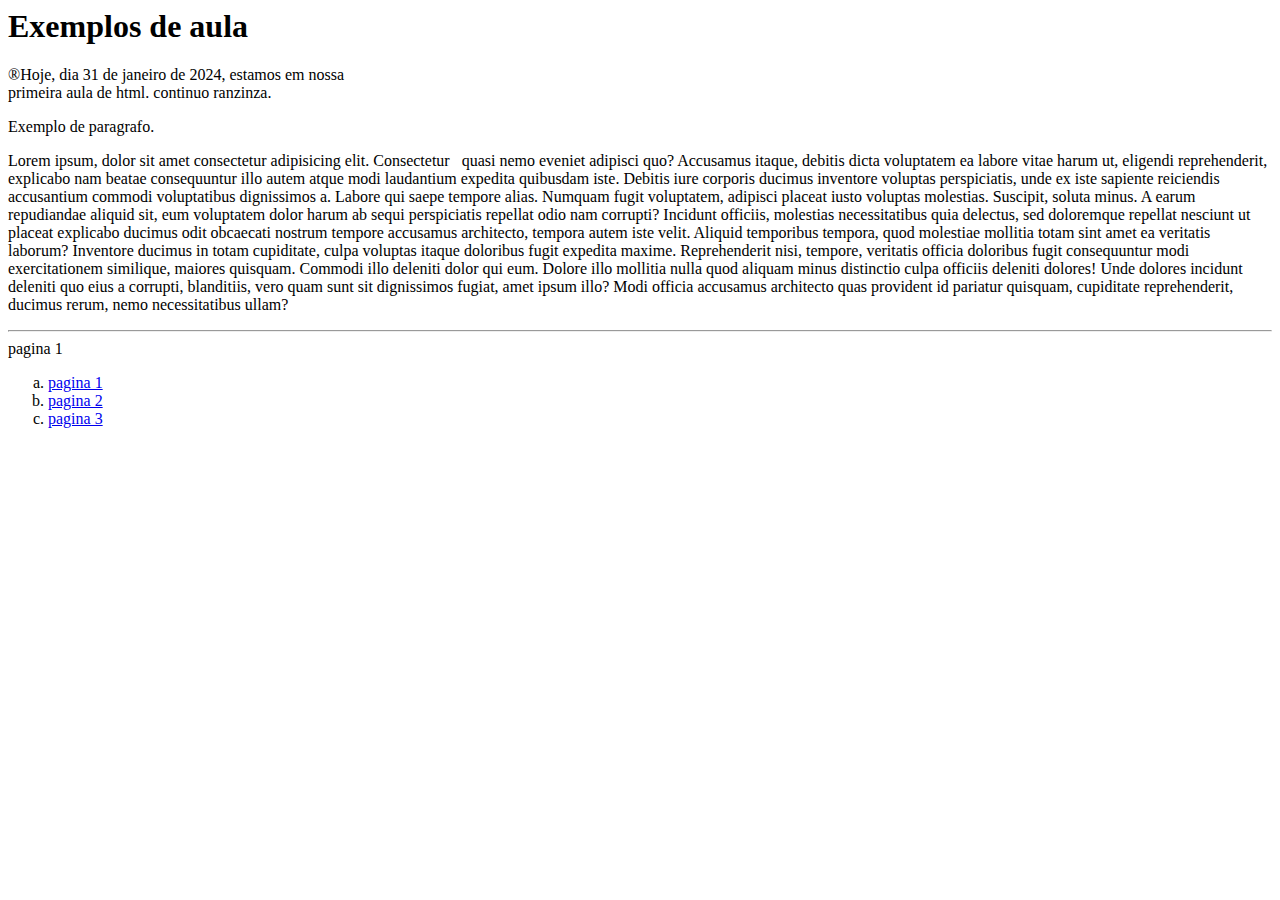
<file: projeto1/index.html>
<html>
    <head>
        <title>Aula 1</title>
    </head>
    <body>
        <h1>Exemplos de aula </h1>
        <p>&reg;Hoje, dia 31 de janeiro de 2024, estamos em nossa <br> primeira aula de html. continuo ranzinza. </p>
        <p>Exemplo de paragrafo.</p>
        <p>Lorem ipsum, dolor sit amet consectetur adipisicing elit. Consectetur &nbsp; quasi nemo eveniet adipisci quo? Accusamus itaque, debitis dicta voluptatem ea labore vitae harum ut, eligendi reprehenderit, explicabo nam beatae consequuntur illo autem atque modi laudantium expedita quibusdam iste. Debitis iure corporis ducimus inventore voluptas perspiciatis, unde ex iste sapiente reiciendis accusantium commodi voluptatibus dignissimos a. Labore qui saepe tempore alias. Numquam fugit voluptatem, adipisci placeat iusto voluptas molestias. Suscipit, soluta minus. A earum repudiandae aliquid sit, eum voluptatem dolor harum ab sequi perspiciatis repellat odio nam corrupti? Incidunt officiis, molestias necessitatibus quia delectus, sed doloremque repellat nesciunt ut placeat explicabo ducimus odit obcaecati nostrum tempore accusamus architecto, tempora autem iste velit. Aliquid temporibus tempora, quod molestiae mollitia totam sint amet ea veritatis laborum? Inventore ducimus in totam cupiditate, culpa voluptas itaque doloribus fugit expedita maxime. Reprehenderit nisi, tempore, veritatis officia doloribus fugit consequuntur modi exercitationem similique, maiores quisquam. Commodi illo deleniti dolor qui eum. Dolore illo mollitia nulla quod aliquam minus distinctio culpa officiis deleniti dolores! Unde dolores incidunt deleniti quo eius a corrupti, blanditiis, vero quam sunt sit dignissimos fugiat, amet ipsum illo? Modi officia accusamus architecto quas provident id pariatur quisquam, cupiditate reprehenderit, ducimus rerum, nemo necessitatibus ullam?</p>
        <hr>
        <a ref="pag1.html">pagina 1</a>
        <ol type="a">
            <li><a href="pag1.html">pagina 1</a></li>
            <li><a href="pag2.html">pagina 2</a></li>
            <li><a href="pag3.html">pagina 3</a></li>
        </ol>
        
    </body>
</html>
</file>
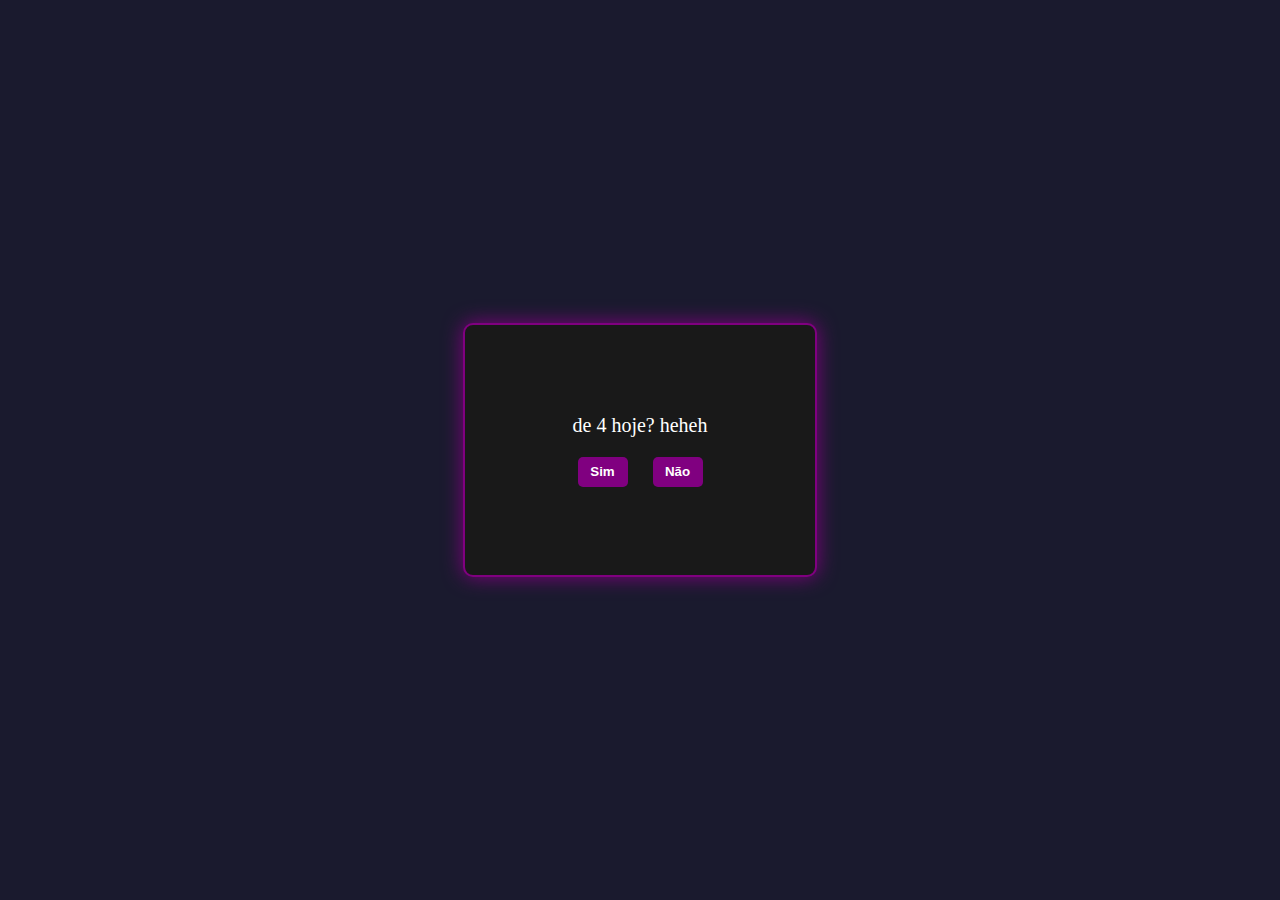
<file: lindoca.html>
<html>
<head>
<title> te amo </title>
<style>

body {
    display: flex;
    justify-content: center;
    align-items: center;
    height: 100vh;
    margin: 0;
    background-color: #1a1a2e; /* Fundo roxo escuro */
}

a {
    text-decoration: none;
}

.box {
    font-size: 20px;
    color: white;
    height: 250px;
    width: 350px;
    border-radius: 10px;
    background: #191919;
    flex-direction: column;
    display: flex;
    align-items: center;
    justify-content: center;
    border: 2px solid purple; /* Borda roxa */
    box-shadow: 0px 0px 20px purple; /* Sombra neon roxa */
    animation: neon-glow 1.5s infinite alternate;
}

.button-container {
    display: flex;
    justify-content: space-around;
    height: 50px;
    width: 150px;
}

button {
    height: 30px;
    width: 50px;
    background: purple; /* Botão roxo */
    border-radius: 5px;
    color: white;
    font-weight: 600;
    border: none;
}

@keyframes neon-glow {
    from {
        border-color: purple; /* Borda roxa */
        box-shadow: 0px 0px 20px purple;
    }
    to {
        border-color: purple; /* Borda roxa */
        box-shadow: 0px 0px 20px purple, 0px 0px 40px purple, 0px 0px 80px purple;
    }
}
</style>
</head>
<body>
<div class="box">
    <p id="question">de 4 hoje? heheh</p>
    <p id="thanks" style="display: none;"> menos de 5min to aí, gostosa heheh</p>
    <div class="button-container">
        <button onclick="showThanks()">
            <a>Sim</a>
        </button>
        <button id="no" style="background: purple;">Não</button> <!-- Botão roxo -->
    </div>
</div>
<script>
let button = document.getElementById('no');
let height = window.innerHeight - 50;
let width = window.innerWidth - 50;
button.addEventListener('mouseover', function () {
    button.style.position = "absolute";
    button.style.top = Math.random() * height + "px";
    button.style.left = Math.random() * width + "px";
})

function showThanks() {
    document.getElementById('question').style.display = 'none';
    document.getElementById('thanks').style.display = 'block';
}
</script>
</body>
</html>
</file>
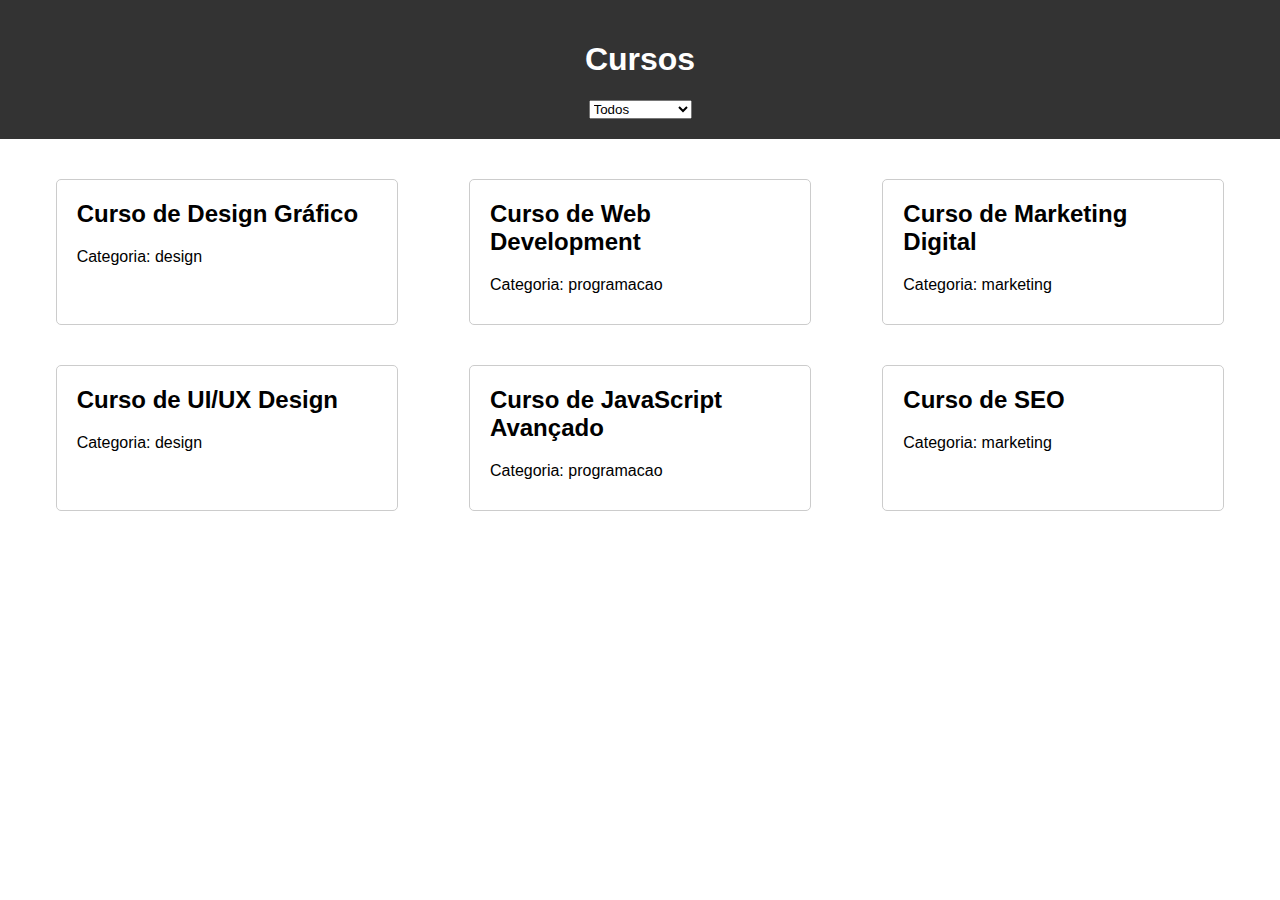
<file: pag7.html>
<!DOCTYPE html>
<html lang="pt-br">
<head>
  <meta charset="UTF-8">
  <meta name="viewport" content="width=device-width, initial-scale=1.0">
  <title>Cursos</title>
  <link rel="stylesheet" href="styles.css">
</head>
<body>
  <header>
    <h1>Cursos</h1>
    <select id="filtro">
      <option value="all">Todos</option>
      <option value="design">Design</option>
      <option value="programacao">Programação</option>
      <option value="marketing">Marketing</option>
    </select>
  </header>
  <div id="cursos-container" class="cursos-container">
    <!-- Cursos serão inseridos aqui via JavaScript -->
  </div>

  <script src="scripts.js"></script>
</body>
</html>
</file>
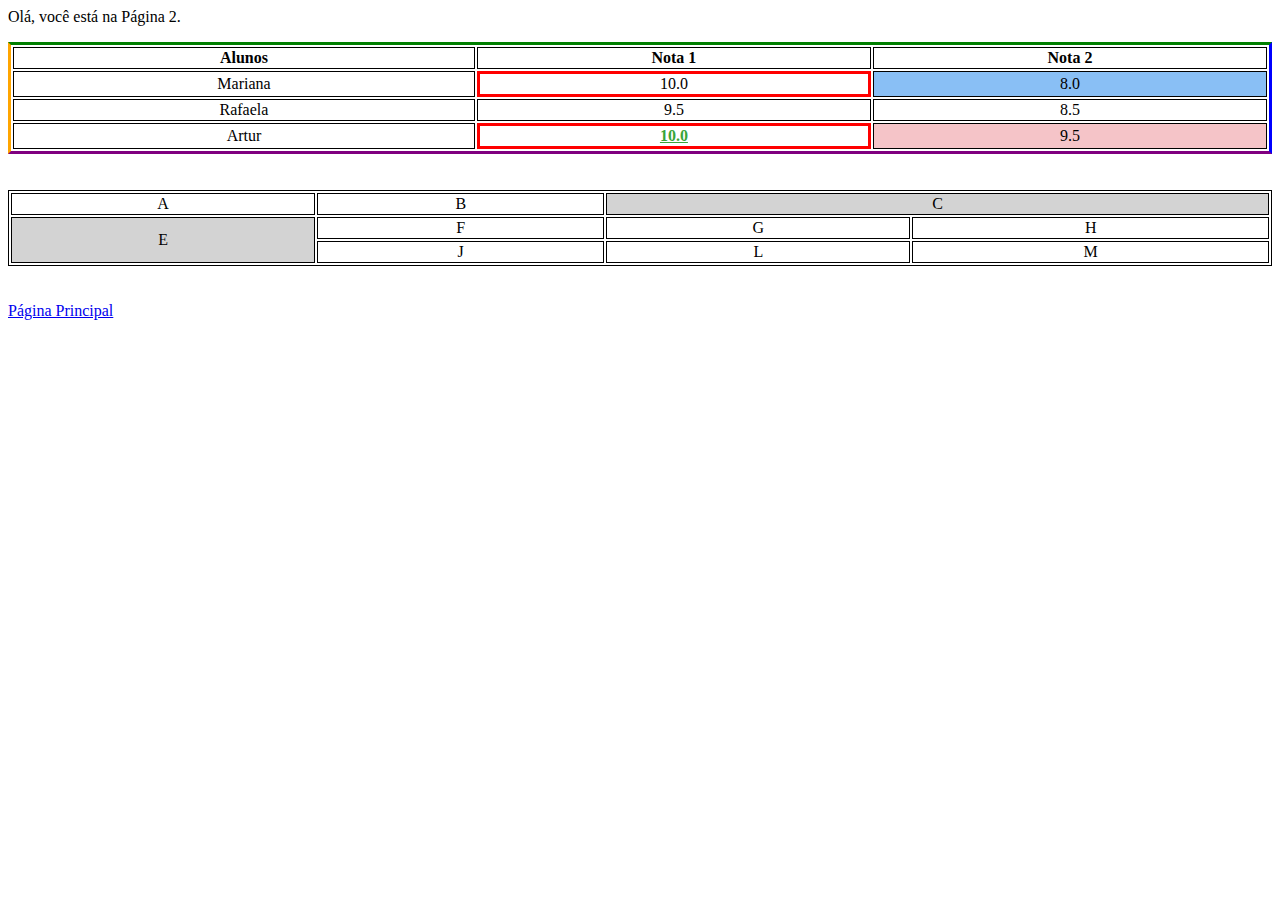
<file: projeto1/pag2.html>
</head>
<body>


    <p>Olá, você está na Página 2.</p>

    <!-- <table border="1px"> -->
    <table style="border-top: 3px solid green; border-right: 3px solid blue; border-bottom: 3px solid purple; border-left: 3px solid orange; text-align: center; width: 100%;">
        <tr>
            <th style="border: 1px solid">Alunos</th>
            <th style="border: 1px solid">Nota 1</th>
            <th style="border: 1px solid">Nota 2</th>
        </tr>
        <tr>
            <td style="border: 1px solid">Mariana</td>
            <td style="border: 3px solid red">10.0</td>
            <td style="border: 1px solid; background-color: rgb(137, 191, 245);">8.0</td>
        </tr>
        <tr>
            <td style="border: 1px solid">Rafaela</td>
            <td style="border: 1px solid">9.5</td>
            <td style="border: 1px solid">8.5</td>
        </tr>
        <tr>
            <td style="border: 1px solid">Artur</td>
            <td style="border: 3px solid red; color: rgb(57, 165, 57); text-decoration: underline; font-weight: bold; text-align: center;">10.0</td>
            <td style="border: 1px solid; background-color: #f5c4c8" >9.5</td>
        </tr>
    </table>

    <br><br>

    <table style="border: 1px solid black; width: 100%; text-align: center;">
        <tr>
            <td style="border: 1px solid black">A</td>
            <td style="border: 1px solid black">B</td>
            <td colspan="2" style="border: 1px solid black; background-color: lightgray">C</td>
        </tr>
        <tr>
            <td rowspan="2" style="border: 1px solid black; background-color: lightgray">E</td>
            <td style="border: 1px solid black">F</td>
            <td style="border: 1px solid black">G</td>
            <td style="border: 1px solid black">H</td>
        </tr>
        <tr>
            <!-- <td style="border: 1px solid black">I</td> -->
            <td style="border: 1px solid black">J</td>
            <td style="border: 1px solid black">L</td>
            <td style="border: 1px solid black">M</td>
        </tr>

    </table>


    <br><br>

    <a href="index.html">Página Principal</a>


</body>
</html>
</file>
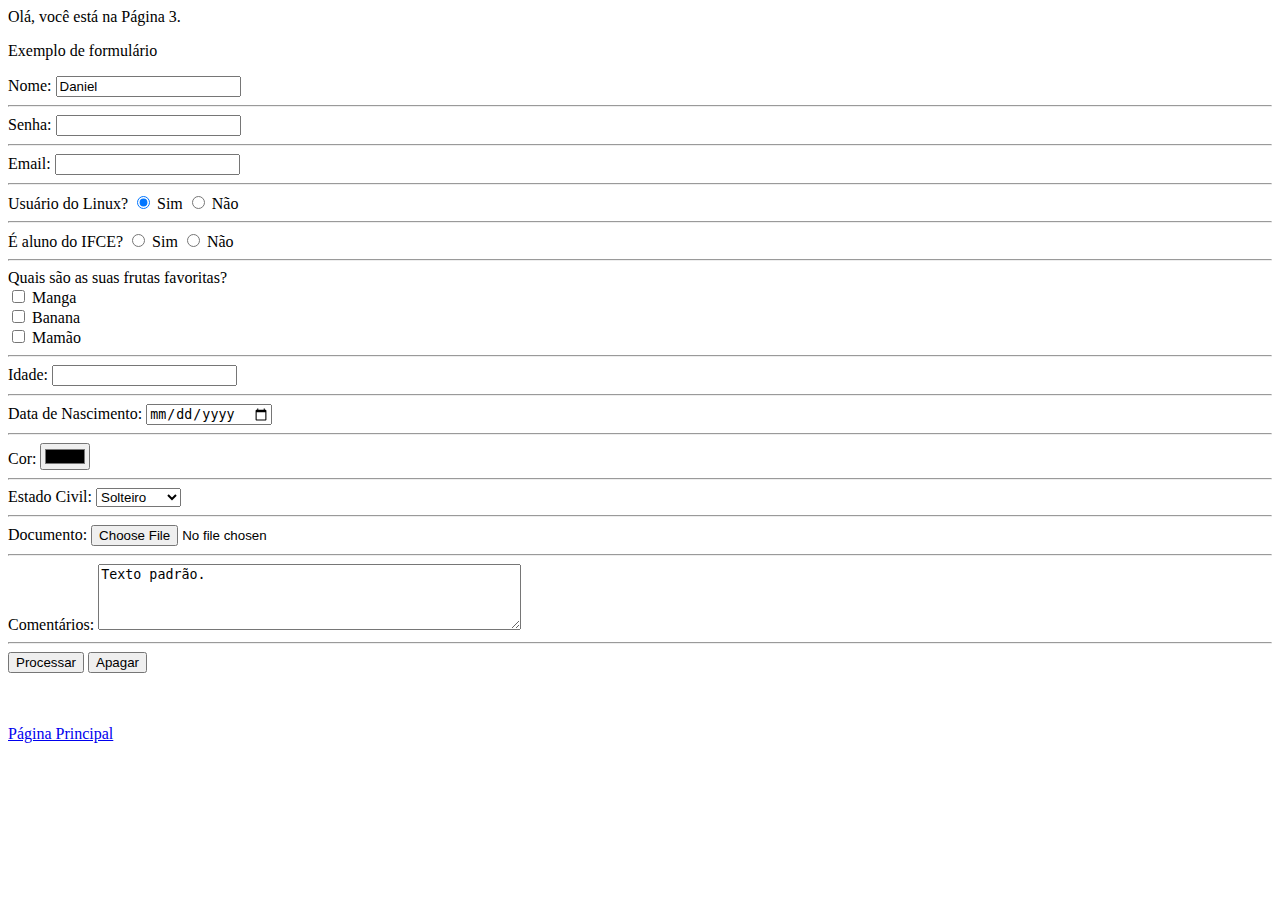
<file: projeto1/pag3.html>
<head>
    <meta charset="UTF-8">
    <meta name="viewport" content="width=device-width, initial-scale=1.0">
    <title>Página 3</title>
    <title>Documents</title>
</head>
<body>
    <p>Olá, você está na Página 3.</p>
    <p>Exemplo de formulário</p>

    <form>
        <label for="iptNome">Nome: </label>
        <input type="text" id="iptNome" placeholder="Digite seu Nome Completo" value="Daniel"> <br>
        <hr>

        <label for="iptSenha">Senha: </label>
        <input type="password" id="iptSenha"> <br>
        <hr>

        <label for="iptEmail">Email: </label>
        <input type="email" id="iptEmail"> <br>
        <hr>

        Usuário do Linux? 
        <input type="radio" name="iptLinux" checked>  Sim
        <input type="radio" name="iptLinux"> Não <br>
        <hr>

        É aluno do IFCE?
        <input type="radio" id="iptAlunoSim" name="iptAluno">
        <label for="iptAlunoSim"> Sim </label>
        <input type="radio" id="iptAlunoNao" name="iptAluno">  
        <label for="iptAlunoNao"> Não </label> <br>

        <hr>
        Quais são as suas frutas favoritas?    <br>
        <input type="checkbox" id="iptFruta1" name="iptFruta1" value="Manga">
        <label for="iptFruta1"> Manga </label><br>

        <input type="checkbox" id="iptFruta2" name="iptFruta2" value="Banana">
        <label for="iptFruta2"> Banana </label><br>

        <input type="checkbox" id="iptFruta3" name="iptFruta3" value="Mamão">
        <label for="iptFruta3"> Mamão </label><br>
        <hr>

        <label for="iptIdade">Idade: </label>
        <input type="number" id="iptIdade"> <br>

        <hr>
        <label for="iptNasc">Data de Nascimento: </label>
        <input type="date" id="iptNasc"> <br>

        <hr>
        <label for="iptCor">Cor: </label>
        <input type="color" id="iptCor"> <br>

        <hr>
        <label for="slcEstadoCivil"> Estado Civil: </label>
        <select id="slcEstadoCivil" name="slcEstadoCivil">
            <option value="1">Solteiro</option>
            <option value="2">Casado</option>
            <option value="3">Viúvo</option>
            <option value="4">Divorciado</option>
            <option value="5">Separado</option>
        </select>

        <hr>
        <label for="iptDoc">Documento: </label>
        <input type="file" id="iptDoc"> <br>

        <hr>
        <label for="txtComentarios">Comentários:</label>
        <textarea id="txtComentarios" name="txtComentarios" rows="4" cols="50">Texto padrão. </textarea>

        <hr>
        <!-- <input type="button" value="Processar"> -->
        <button type="submit">Processar</button>
        <input type="reset" value="Apagar">

    </form> 

    <br><br>

    <a href="index.html">Página Principal</a>
</body>
</html>
</file>
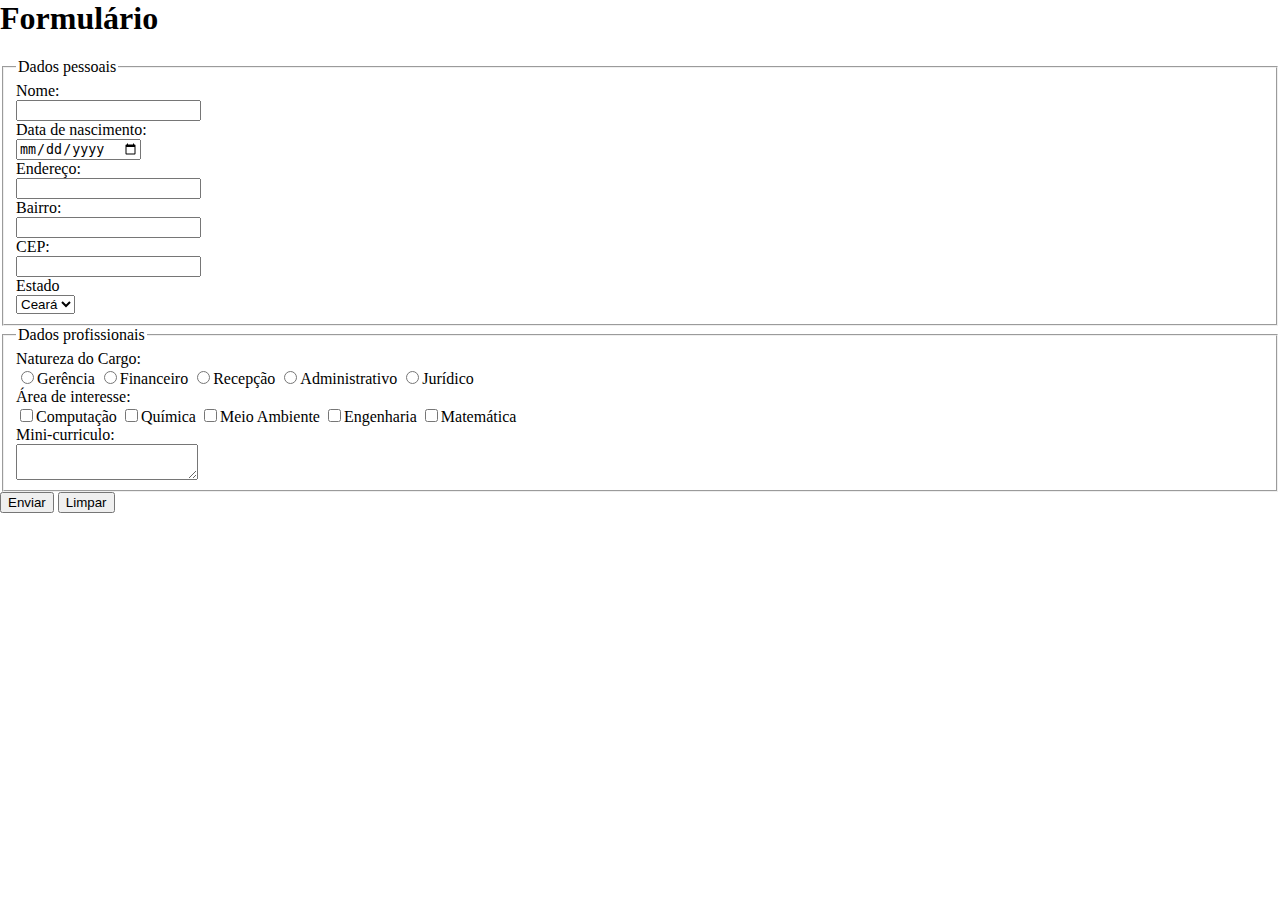
<file: projeto1/pag4.html>
<html lang="pt-br">
<head>
    <meta charset="UTF-8">
    <meta name="viewport" content="width=device-width, initial-scale=1.0">
    <title>Formulário</title>
</head>
    <style>
        body {
            display: flex:
            justify - content: center;
            align-items: center;
            height: 100vh;
            margin: 0;
        }
        form {
            width: 100%;
        }
    </style>
<body>
<main>
    <h1>Formulário</h1>
    <form>
        <fieldset>
            <legend>Dados pessoais</legend>
            <label for="nome">Nome:</label><br>
            <input type="text" id="nome" name="nome"><br>
            <label for="data_nascimento">Data de nascimento:</label><br>
            <input type="date" id="data_nascimento" name="data_nascimento"><br>
            <label for="endereco">Endereço:</label><br>
            <input type="text" id="endereco" name="endereco"><br>
            <label for="bairro">Bairro:</label><br>
            <input type="text" id="bairro" name="bairro"><br>
            <label for="cep">CEP:</label><br>
            <input type="text" id="cep" name="cep"><br>
            <label for="estado">Estado</label><br>
            <select id="estado" name="estado">
                <option value="Ceará" selected>Ceará</option>
                <!-- Adicione aqui outros estados -->
            </select><br>
        </fieldset>
        
        <fieldset>
            <legend>Dados profissionais</legend>
            <label for="cargo">Natureza do Cargo:</label><br>
            <input type="radio" id="gerencia" name="cargo" value="Gerência">Gerência
            <input type="radio" id="financeiro" name="cargo" value="Financeiro">Financeiro
            <input type="radio" id="recepcao" name="cargo" value="Recepção">Recepção
            <input type="radio" id="administrativo" name="cargo" value="Administrativo">Administrativo
            <input type="radio" id="juridico" name="cargo" value="Jurídico">Jurídico<br>
            <label for="area_interesse">Área de interesse:</label><br>
            <input type="checkbox" id="computacao" name="area_interesse" value="Computação">Computação
            <input type="checkbox" id="quimica" name="area_interesse" value="Química">Química
            <input type="checkbox" id="meio_ambiente" name="area_interesse" value="Meio Ambiente">Meio Ambiente
            <input type="checkbox" id="engenharia" name="area_interesse" value="Engenharia">Engenharia
            <input type="checkbox" id="matematica" name="area_interesse" value="Matemática">Matemática<br>
            <label for="mini_curriculo">Mini-curriculo:</label><br>
            <textarea id="mini_curriculo" name="mini_curriculo"></textarea><br>
        </fieldset>
        
        <input type="submit" value="Enviar">
        <input type="reset" value="Limpar">
    </form>
</main>
</body>
</html>
</file>
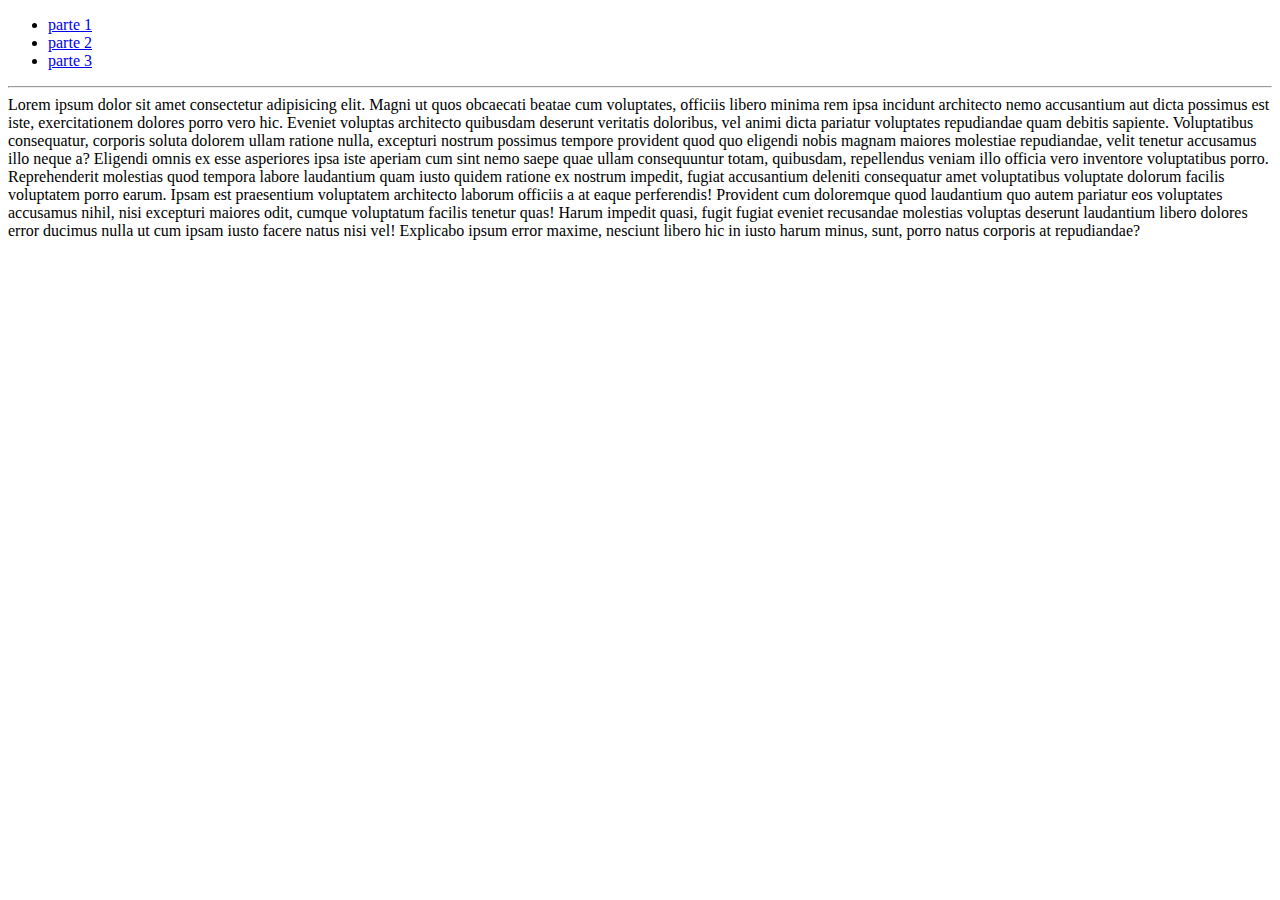
<file: projeto1/time.html>
<!DOCTYPE html>
<html lang="en">
<head>
    <meta charset="UTF-8">
    <meta name="viewport" content="width=device-width, initial-scale=1.0">
    <title>historia</title>
</head>
<body>
    <section> 
    <ul>
        <li><a href="#p1">parte 1</a></li>
        <li><a href="#p2">parte 2</a></li>
        <li><a href="#p3">parte 3</a></li>
    </ul>
</section>
<hr>
<section id="p1"
    
    <p>Lorem ipsum dolor sit amet consectetur adipisicing elit. Magni ut quos obcaecati beatae cum voluptates, officiis libero minima rem ipsa incidunt architecto nemo accusantium aut dicta possimus est iste, exercitationem dolores porro vero hic. Eveniet voluptas architecto quibusdam deserunt veritatis doloribus, vel animi dicta pariatur voluptates repudiandae quam debitis sapiente. Voluptatibus consequatur, corporis soluta dolorem ullam ratione nulla, excepturi nostrum possimus tempore provident quod quo eligendi nobis magnam maiores molestiae repudiandae, velit tenetur accusamus illo neque a? Eligendi omnis ex esse asperiores ipsa iste aperiam cum sint nemo saepe quae ullam consequuntur totam, quibusdam, repellendus veniam illo officia vero inventore voluptatibus porro. Reprehenderit molestias quod tempora labore laudantium quam iusto quidem ratione ex nostrum impedit, fugiat accusantium deleniti consequatur amet voluptatibus voluptate dolorum facilis voluptatem porro earum. Ipsam est praesentium voluptatem architecto laborum officiis a at eaque perferendis! Provident cum doloremque quod laudantium quo autem pariatur eos voluptates accusamus nihil, nisi excepturi maiores odit, cumque voluptatum facilis tenetur quas! Harum impedit quasi, fugit fugiat eveniet recusandae molestias voluptas deserunt laudantium libero dolores error ducimus nulla ut cum ipsam iusto facere natus nisi vel! Explicabo ipsum error maxime, nesciunt libero hic in iusto harum minus, sunt, porro natus corporis at repudiandae?</p>
</body>
</html>
</file>
<file: styles.css>
body {
    font-family: Arial, sans-serif;
    margin: 0;
    padding: 0;
  }
  
  header {
    background-color: #333;
    color: #fff;
    padding: 20px;
    text-align: center;
  }
  
  #cursos-container {
    display: flex;
    flex-wrap: wrap;
    justify-content: space-around;
    padding: 20px;
  }
  
  .curso {
    width: 300px;
    margin: 20px;
    padding: 20px;
    border: 1px solid #ccc;
    border-radius: 5px;
  }
  
  .curso h2 {
    margin-top: 0;
  }
  
  .curso p {
    margin-bottom: 10px;
  }
</file>
